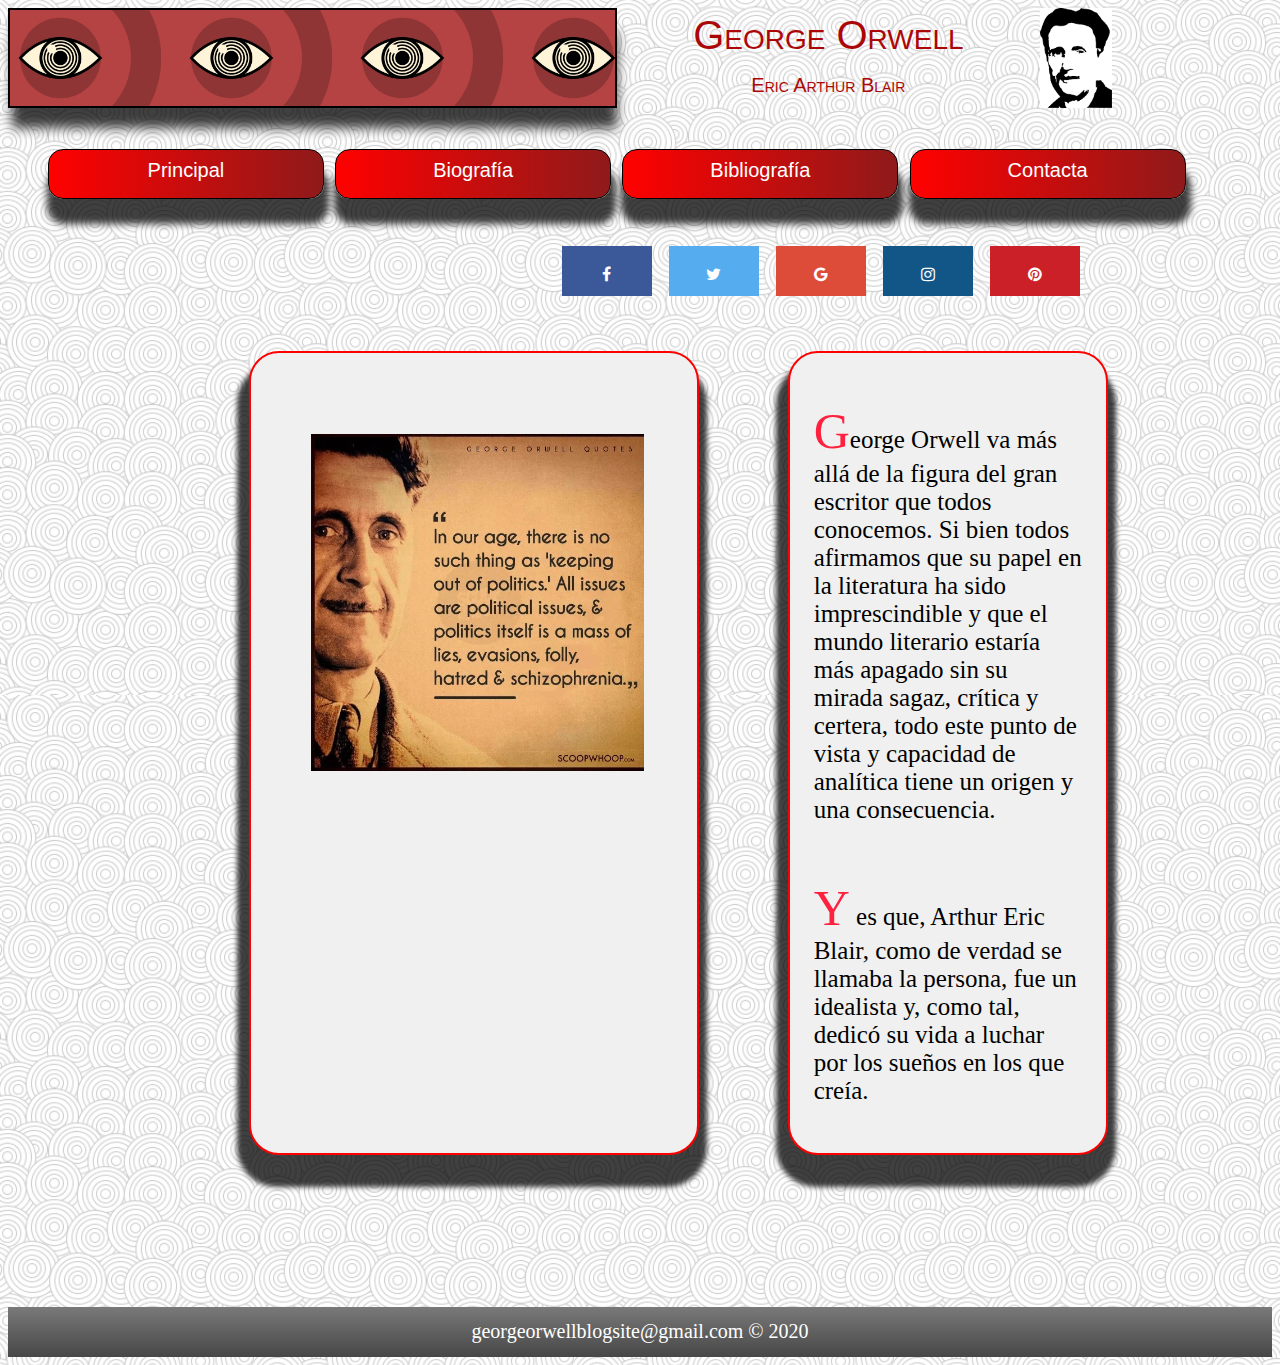
<file: index.html>
<!DOCTYPE html>
<html lang="en">
<head>
    <meta charset="UTF-8">
    <meta name="viewport" content="width=device-width, initial-scale=1.0">
    <link rel="stylesheet" href="css/header.css">
    <link rel="stylesheet" href="css/nav.css">
    <link rel="stylesheet" href="css/body.css">
    <link rel="stylesheet" href="css/index.css">
    <link rel="stylesheet" href="css/footer.css">
    <link rel="stylesheet" href="https://cdnjs.cloudflare.com/ajax/libs/font-awesome/4.7.0/css/font-awesome.min.css">
    
    <title>George Orwell</title>
</head>

<body>

    <header>
        
        <div id="bigbrother" class="headerson"></div>
        <div id="autor" class="headerson">
            George Orwell
            <p>Eric Arthur Blair</p>
        </div>
        <div id="orwell"></div>
    </header>

    <nav>
        <ul>
            <li><a  href="index.html">Principal</a></li>
            <li><a  href="html/Biografia.html">Biografía</a></li>
            <li>Bibliografía
                <ul>
                    <li><a  href="html/Rebelion.html">Homenaje a Cataluña</a></li>                            
                    <li><a  href="html/1984.html">1984</a></li>
                </ul>
            </li>
            
            <li><a  href="html/Contacta.html">Contacta</a></li>
        </ul>
    </nav>  
    <nav id="social">
        <a href="https://www.facebook.com/" class="fa fa-facebook"></a>
        <a href="https://twitter.com/?lang=es" class="fa fa-twitter"></a>
        <a href="https://www.google.es/" class="fa fa-google"></a>
        <a href="https://www.instagram.com/?hl=es" class="fa fa-instagram"></a>    
        <a href="https://www.pinterest.es/" class="fa fa-pinterest"></a>
    </nav>
</div>
    </nav>
    <main>
        <section>

            <article>
                <div class="slider">
                    <ul>
                        <li><img src="images/Quotes/quote1.png"\></li>
                        
                        <li><img src="images/Quotes/quote2.png"\></li>
                        
                        <li><img src="images/Quotes/quote3.webp"\></li>
                        
                        <li><img src="images/Quotes/quote4.webp"\></li>
                        
                        <li><img src="images/Quotes/quote5.webp"\></li>
                        
                        <li><img src="images/Quotes/quote6.png"\></li>
                        
                        <li><img src="images/Quotes/quote7.png"\></li>
                        
                        <li><img src="images/Quotes/quote8.png"\></li>
                        
                        <li><img src="images/Quotes/quote9.png"\></li>
                        
                        <li><img src="images/Quotes/quote10.png"\></li>
                        
                        <li><img src="images/Quotes/quote11.png"\></li>
                        
                        <li><img src="images/Quotes/quote12.png"\></li>

                    </ul>
                </div>
            </article>
            <aside>
                <p>
                    George Orwell va más allá de la figura del gran escritor que todos conocemos. 
                    Si bien todos afirmamos que su papel en la literatura ha sido imprescindible y que el mundo
                    literario estaría más apagado sin su mirada sagaz, crítica y certera, todo este punto de vista 
                    y capacidad de analítica tiene un origen y una consecuencia.
                </p> 
                <p>    
                    Y es que, Arthur Eric Blair,
                    como de verdad se llamaba la persona, 
                    fue un idealista y, como tal, dedicó su vida a luchar por los sueños en los que creía.
                </p>   
            </aside>

        </section>    

        
    
    </main>    

    
    <footer>
        <div class = "footelement"><a href="georgeorwellblogsite@gmail.com">georgeorwellblogsite@gmail.com </a></div>
        <div> &nbsp;© 2020 </div>
    </footer>
</body>
</html>
</file>
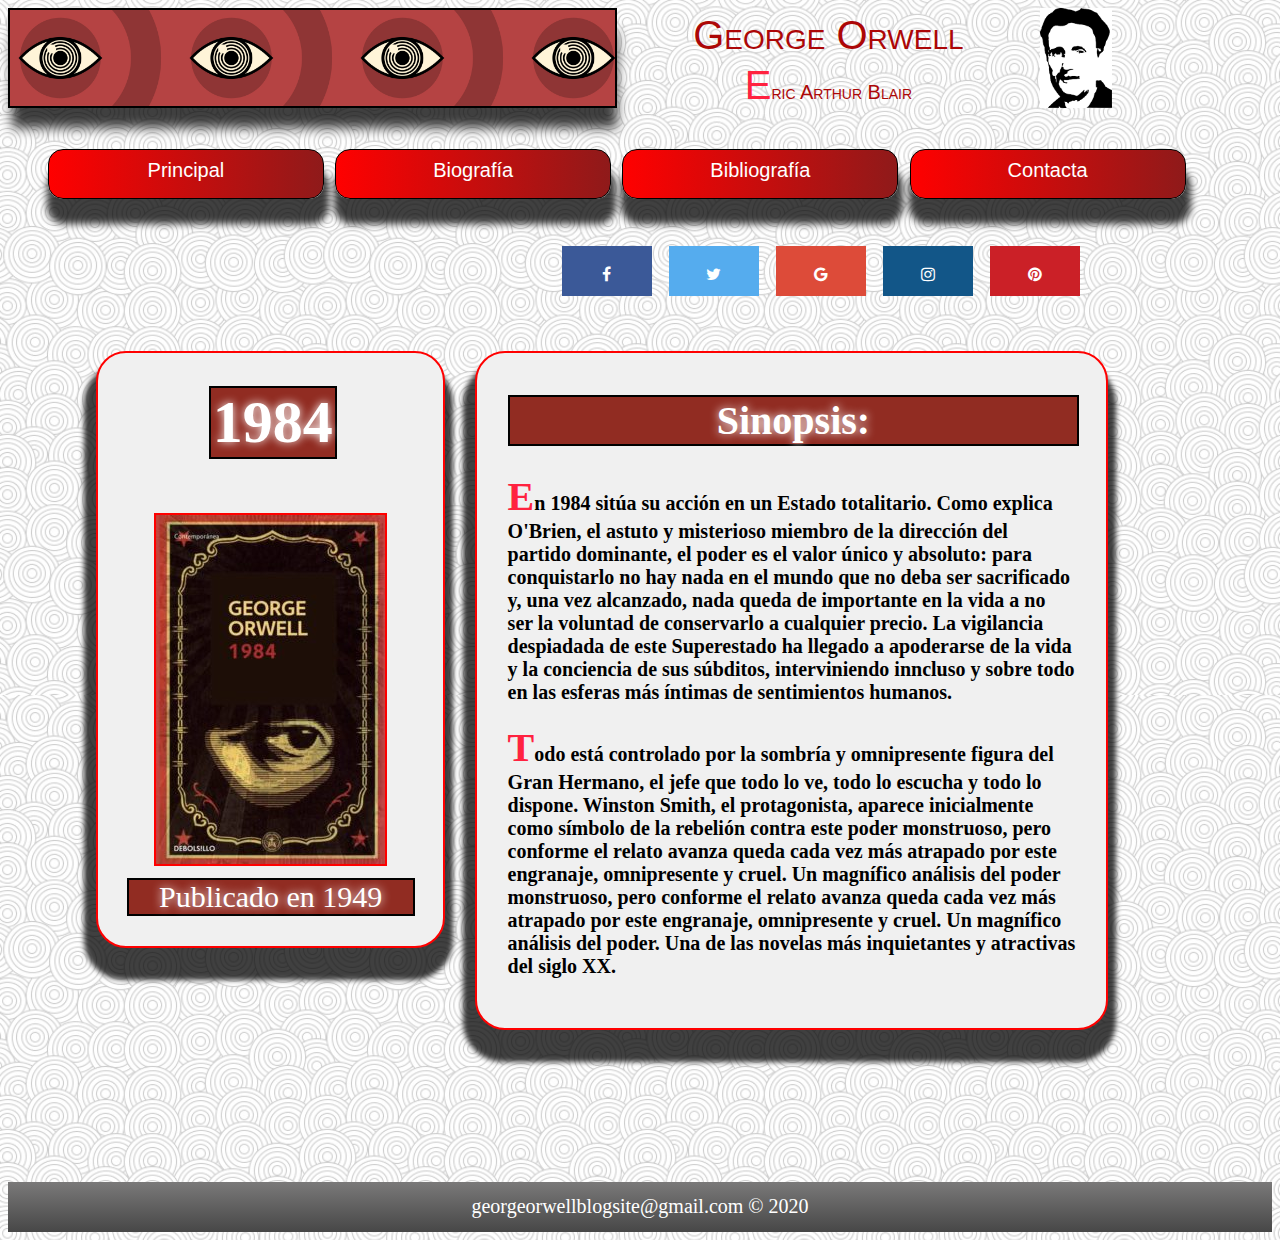
<file: html/1984.html>
<!DOCTYPE html>
<html lang="en">
<head>
    <meta charset="UTF-8">
    <meta name="viewport" content="width=device-width, initial-scale=1.0">
    <link rel="stylesheet" href="../css/header.css">
    <link rel="stylesheet" href="../css/nav.css">
    <link rel="stylesheet" href="../css/body.css">
    <link rel="stylesheet" href="../css/footer.css">
    <link rel="stylesheet" href="../css/1984.css">
    <link rel="stylesheet" href="https://cdnjs.cloudflare.com/ajax/libs/font-awesome/4.7.0/css/font-awesome.min.css">
    <title>George Orwell</title>
</head>

<body>
    <header>
        
        <div id="bigbrother" class="headerson"></div>
        <div id="autor" class="headerson">
            George Orwell
            <p>Eric Arthur Blair</p>
        </div>
        <div id="orwell"></div>
    </header>
    <nav>
        <ul>
            <li><a  href="../index.html">Principal</a></li>
            <li><a  href="Biografia.html">Biografía</a></li>
            <li>Bibliografía
                <ul>
                    <li><a  href="Rebelion.html">Homenaje a Cataluña</a></li>                            
                    <li><a  href="1984.html">1984</a></li>
                </ul>
            </li>
            <li><a  href="Contacta.html">Contacta</a></li>
        </ul>
    </nav>
    <nav id="social">
        <a href="#" class="fa fa-facebook"></a>
        <a href="#" class="fa fa-twitter"></a>
        <a href="#" class="fa fa-google"></a>
        <a href="#" class="fa fa-instagram"></a>    
        <a href="#" class="fa fa-pinterest"></a>
    </nav>

    <main>
        <section>
            <aside>
                <div id="titulo"><h1>1984</h1></div>
                <img src="../images/Books/1984.jpg"\>
                <div id="edicion">Publicado en 1949</div>
            </aside>
            <article>
                <h1>Sinopsis:</h1>
                <p>
                    En 1984 sitúa su acción en un Estado totalitario. Como explica O'Brien, el astuto
                    y misterioso miembro de la dirección del partido dominante, el poder es el valor
                    único y absoluto: para conquistarlo no hay nada en el mundo que no deba ser
                    sacrificado y, una vez alcanzado, nada queda de importante en la vida a no ser
                    la voluntad de conservarlo a cualquier precio. La vigilancia despiadada de 
                    este Superestado ha llegado a apoderarse de la vida y la conciencia de sus 
                    súbditos, interviniendo inncluso y sobre todo en las esferas más íntimas de 
                    sentimientos humanos. 
                </p>
                <p>
                    Todo está controlado por la sombría y omnipresente figura del Gran Hermano, 
                    el jefe que todo lo ve, todo lo escucha y todo lo dispone. Winston Smith, 
                    el protagonista, aparece inicialmente como símbolo de la rebelión contra 
                    este poder monstruoso, pero conforme el relato avanza queda cada vez más 
                    atrapado por este engranaje, omnipresente y cruel. Un magnífico análisis 
                    del poder monstruoso, pero conforme el relato avanza queda cada vez más 
                    atrapado por este engranaje, omnipresente y cruel. Un magnífico análisis
                    del poder. Una de las novelas más inquietantes y atractivas del siglo XX.
                </p>
            </article>
        
            
        </section>
    </main>
    
        <footer>
        <div class = "footelement"><a href="georgeorwellblogsite@gmail.com">georgeorwellblogsite@gmail.com </a></div>
        <div> &nbsp;© 2020 </div>
    </footer>
</body>
</html>
</file>
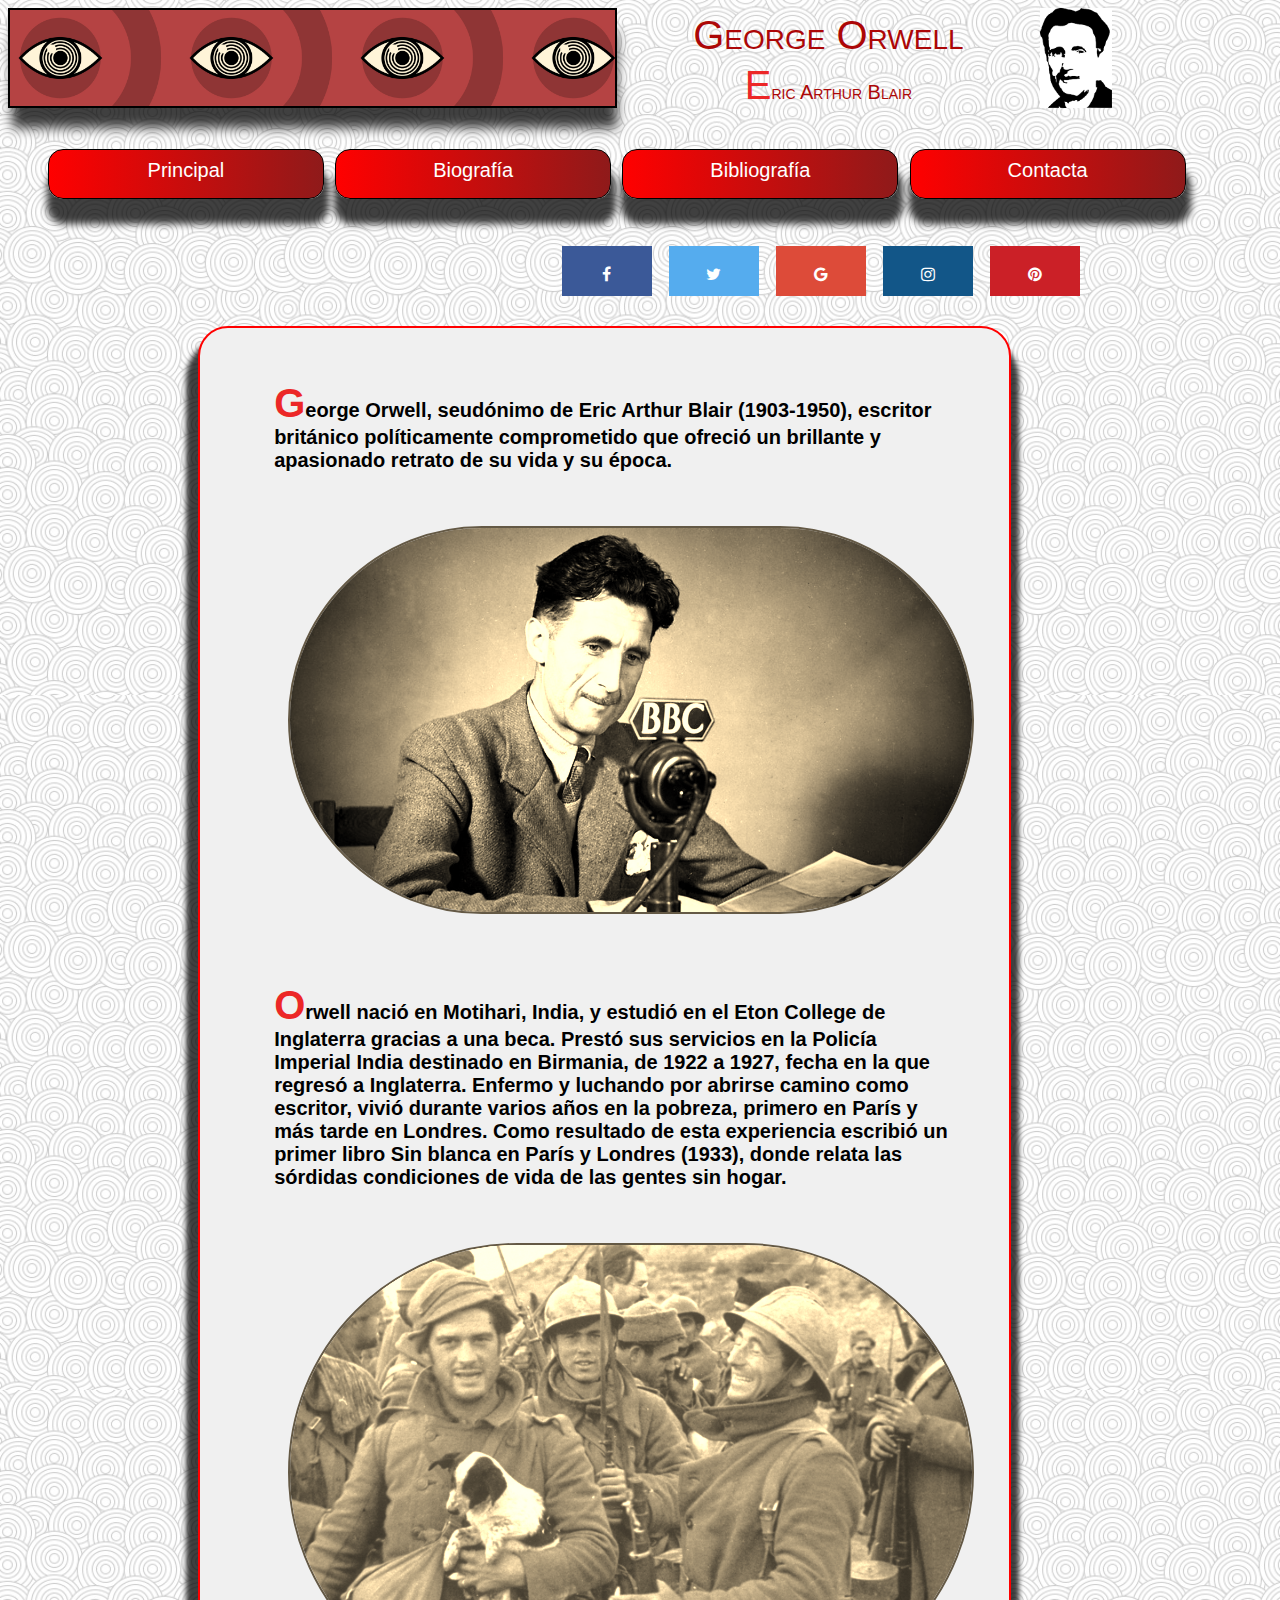
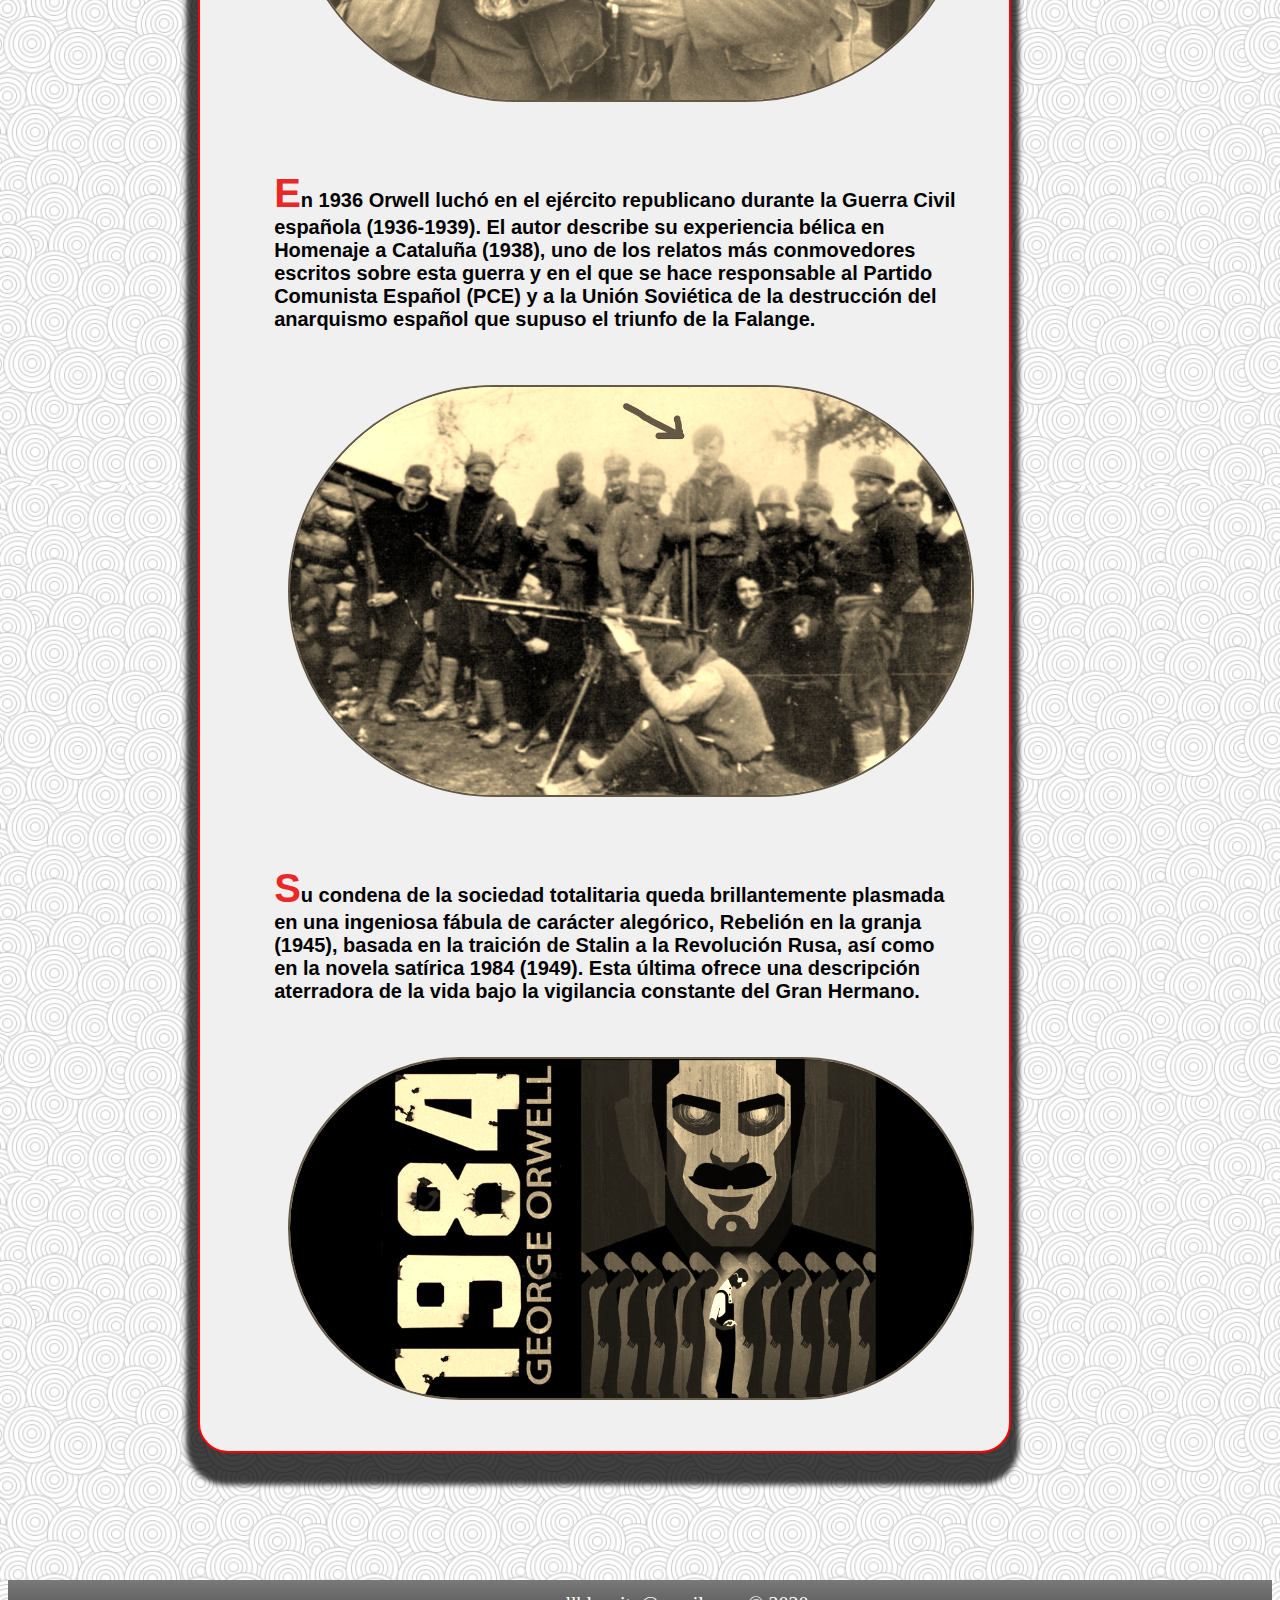
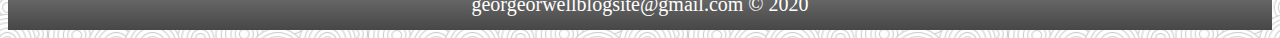
<file: html/Biografia.html>
<!DOCTYPE html>
<html lang="en">
<head>
    <meta charset="UTF-8">
    <meta name="viewport" content="width=device-width, initial-scale=1.0">
    <link rel="stylesheet" href="../css/header.css">
    <link rel="stylesheet" href="../css/nav.css">
    <link rel="stylesheet" href="../css/body.css">
    <link rel="stylesheet" href="../css/biografia.css">
    <link rel="stylesheet" href="../css/footer.css">   
    <link rel="stylesheet" href="https://cdnjs.cloudflare.com/ajax/libs/font-awesome/4.7.0/css/font-awesome.min.css">
    <title>George Orwell</title>
</head>

<body>
    <header>
        
        <div id="bigbrother" class="headerson"></div>
        <div id="autor" class="headerson">
            George Orwell
            <p>Eric Arthur Blair</p>
        </div>
        <div id="orwell"></div>
    </header>
    <nav>
        <ul>
            <li><a  href="../index.html">Principal</a></li>
            <li><a  href="Biografia.html">Biografía</a></li>
            <li>Bibliografía
                <ul>
                    <li><a  href="Rebelion.html">Homenaje a Cataluña</a></li>                            
                    <li><a  href="1984.html">1984</a></li>
                </ul>
            </li>
            <li><a  href="Contacta.html">Contacta</a></li>
        </ul>
    </nav>
    <nav id="social">
        <a href="#" class="fa fa-facebook"></a>
        <a href="#" class="fa fa-twitter"></a>
        <a href="#" class="fa fa-google"></a>
        <a href="#" class="fa fa-instagram"></a>    
        <a href="#" class="fa fa-pinterest"></a>
    </nav>
    <main>
        <section>
            <article><div class="parrafo"><p>George Orwell, seudónimo de Eric Arthur Blair (1903-1950),
                escritor británico políticamente comprometido que ofreció un brillante y apasionado 
                retrato de su vida y su época.</p>
                <img id="imagen1" src="../images/orwellbbc.png" \></div>
            </article>
            <article><p>
                Orwell nació en Motihari, India, y estudió en el Eton College de Inglaterra gracias a una beca. 
                Prestó sus servicios en la Policía Imperial India destinado en Birmania, de 1922 a 1927, 
                fecha en la que regresó a Inglaterra. Enfermo y luchando por abrirse camino como escritor, 
                vivió durante varios años en la pobreza, primero en París y más tarde en Londres. 
                Como resultado de esta experiencia escribió un primer libro Sin blanca en París y Londres (1933), 
                donde relata las sórdidas condiciones de vida de las gentes sin hogar.</p>
                
                <img id="imagen1" src="../images/orwellholdingpuppy.png" \></div>
            </article>
            <article><p>
                En 1936 Orwell luchó en el ejército republicano durante la Guerra Civil española (1936-1939). 
                El autor describe su experiencia bélica en Homenaje a Cataluña (1938), 
                uno de los relatos más conmovedores escritos sobre esta guerra 
                y en el que se hace responsable al Partido Comunista Español (PCE) 
                y a la Unión Soviética de la destrucción del anarquismo español que supuso el triunfo de la Falange.</p>

                
                <img id="imagen1" src="../images/orwellSCW2.png" \></div>
            </article>
            <article><p>
                Su condena de la sociedad totalitaria queda brillantemente plasmada en una ingeniosa fábula de carácter alegórico, 
                Rebelión en la granja (1945), basada en la traición de Stalin a la Revolución Rusa, 
                así como en la novela satírica 1984 (1949). 
                Esta última ofrece una descripción aterradora de la vida bajo la vigilancia constante del Gran Hermano.</p>
                
                <img id="imagen1" src="../images/1984index.png" \></div>

            </article>
        </section>
    </main>
        
    <footer>
        <div class = "footelement"><a href="georgeorwellblogsite@gmail.com">georgeorwellblogsite@gmail.com </a></div>
        <div> &nbsp;© 2020 </div>
    </footer>
</body>
</html>
</file>
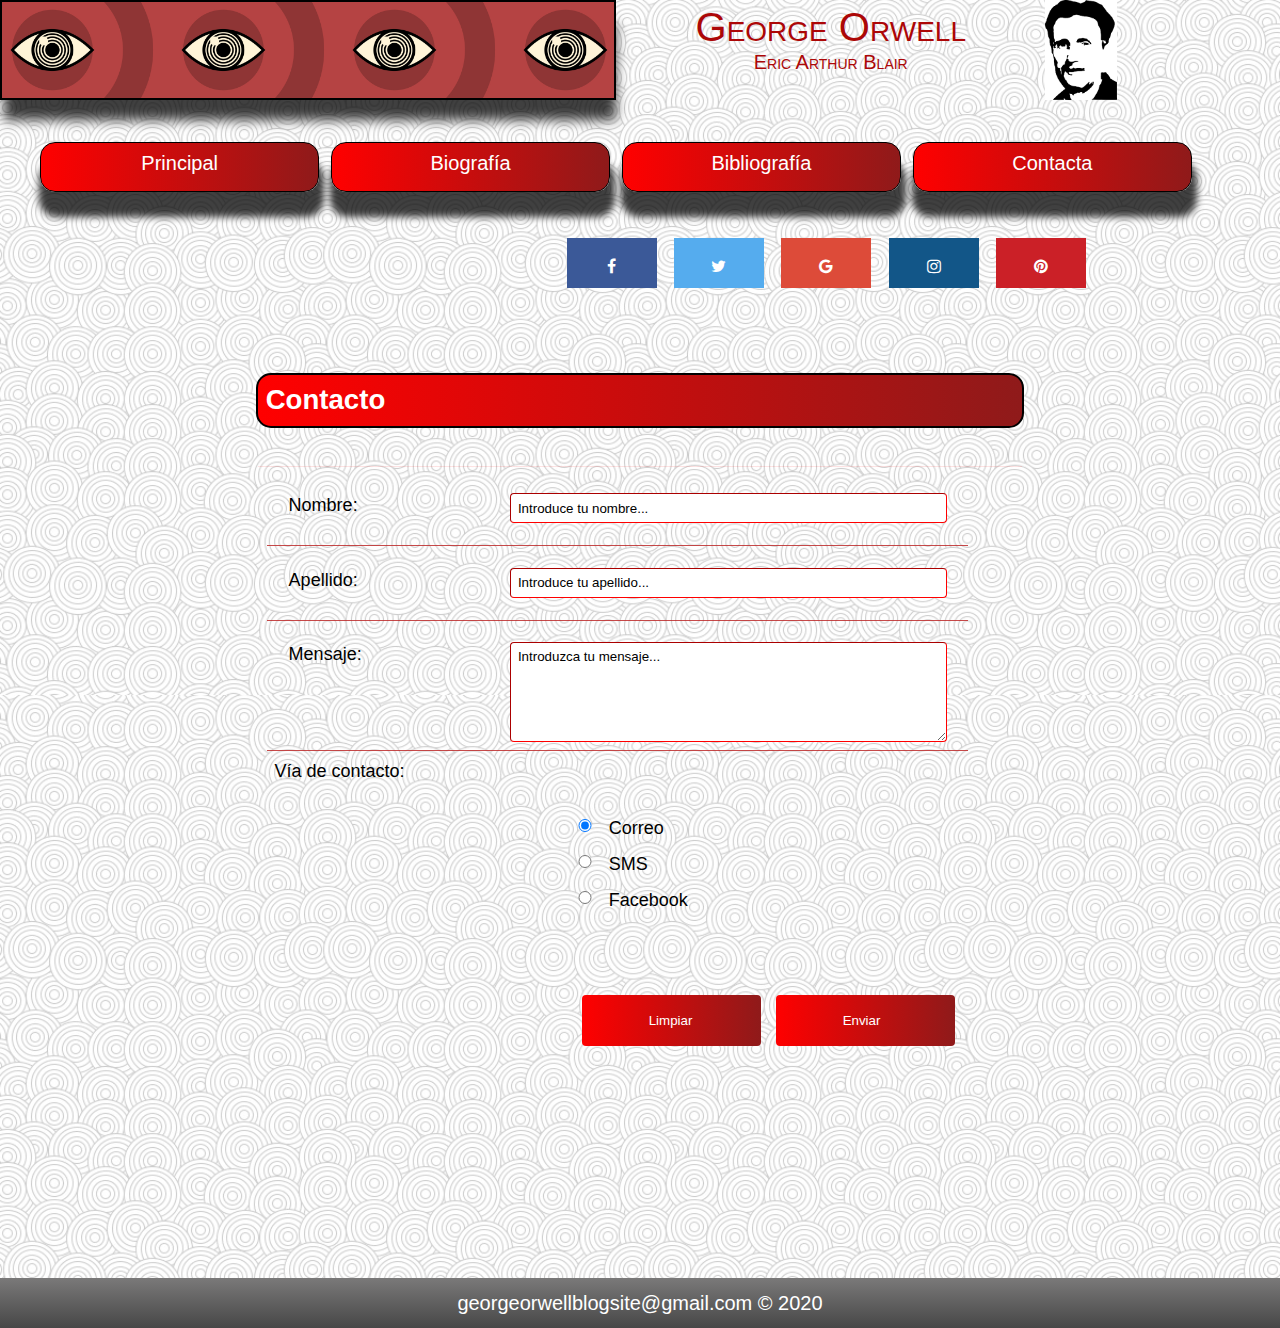
<file: html/Contacta.html>
<!DOCTYPE html>
<html lang="en">
<head>
    <meta charset="UTF-8">
    <meta name="viewport" content="width=device-width, initial-scale=1.0">
    <link rel="stylesheet" href="../css/header.css">
    <link rel="stylesheet" href="../css/nav.css">
    <link rel="stylesheet" href="../css/body.css">
    <link rel="stylesheet" href="../css/footer.css">
    <link rel="stylesheet" href="../css/contacta.css">   
    <link rel="stylesheet" href="https://cdnjs.cloudflare.com/ajax/libs/font-awesome/4.7.0/css/font-awesome.min.css">
    <title>George Orwell</title>
</head>

<body>
    <header>
        
        <div id="bigbrother" class="headerson"></div>
        <div id="autor" class="headerson">
            George Orwell
            <p>Eric Arthur Blair</p>
        </div>
        <div id="orwell"></div>
    </header>
    <nav>
        <ul>
            <li><a  href="../index.html">Principal</a></li>
            <li><a  href="Biografia.html">Biografía</a></li>
            <li>Bibliografía
                <ul>
                    <li><a  href="Rebelion.html">Homenaje a Cataluña</a></li>                            
                    <li><a  href="1984.html">1984</a></li>
                </ul>
            </li>
            <li><a  href="Contacta.html">Contacta</a></li>
        </ul>
    </nav>  
    <nav id="social">
        <a href="#" class="fa fa-facebook"></a>
        <a href="#" class="fa fa-twitter"></a>
        <a href="#" class="fa fa-google"></a>
        <a href="#" class="fa fa-instagram"></a>    
        <a href="#" class="fa fa-pinterest"></a>
    </nav>

    <main>
        <section>
            <article>
                <div class="formulario"> 
                    <form id="form" action="contactar.php" method="post"    >   
                         <div class="contentHeader">
                                 <h1>Contacto</h1>
                         </div> 
 
                         <fieldset>
                             <div class="input">
                                <label for="nombre"><p>Nombre:</p></label>
                                     <input id="nombre" name="nombre" type="text" value="" maxlength="20" placeholder="Introduce tu nombre..."\>
                             </div>
                             <div class="input">
                                 <label for="apellidos"><p>Apellido:</p></label>
                                 <input id="apellidos" name="apellidos" type="text" value="" maxlength="40" placeholder="Introduce tu apellido..." \>
 
                             </div>
                              <div class="input" id="mensaje">
                                 <label for="mensaje" ><p>Mensaje:</p></label> 
                                 <textarea id="mensaje" placeholder="Introduzca tu mensaje..."rows="5" cols="50" form="form"></textarea>                              
                             </div>
 
                             <div class="tipoenvio">
                                 <p id="via">Vía de contacto: </p>
                                 <div class="opcion">
                                         <label class="container">Correo
                                           <input type="radio" checked="checked" name="radio">
                                           <span class="checkmark"></span>
                                         </label>
                                         <label class="container">SMS
                                           <input type="radio" name="radio">
                                           <span class="checkmark"></span>
                                         </label>
                                         <label class="container">Facebook
                                           <input type="radio" name="radio">
                                           <span class="checkmark"></span>
                                         </label>
                                 </div>
                             </div>
 
                             <div id="inputsend">
                                  
                                  <div id="enviar">
                                      <label for id="enviar"></label>
                                      <input id="enviar" type="submit" name="enviar" value="Enviar" action="contactame.html" />
                                  </div>
                                  <div id="reset">
                                      <label for id="reset"></label> 
                                      <input id="reset" type="reset" value="Limpiar">
                                  </div>
 
                              </div>
 
                         </fieldset>
 
 
                     </form>
 
                 </div>
            </article>
        </section>
    </main>    
    <footer>
        <div class = "footelement"><a href="georgeorwellblogsite@gmail.com">georgeorwellblogsite@gmail.com </a></div>
        <div> &nbsp;© 2020 </div>
    </footer>
</body>
</html>
</file>
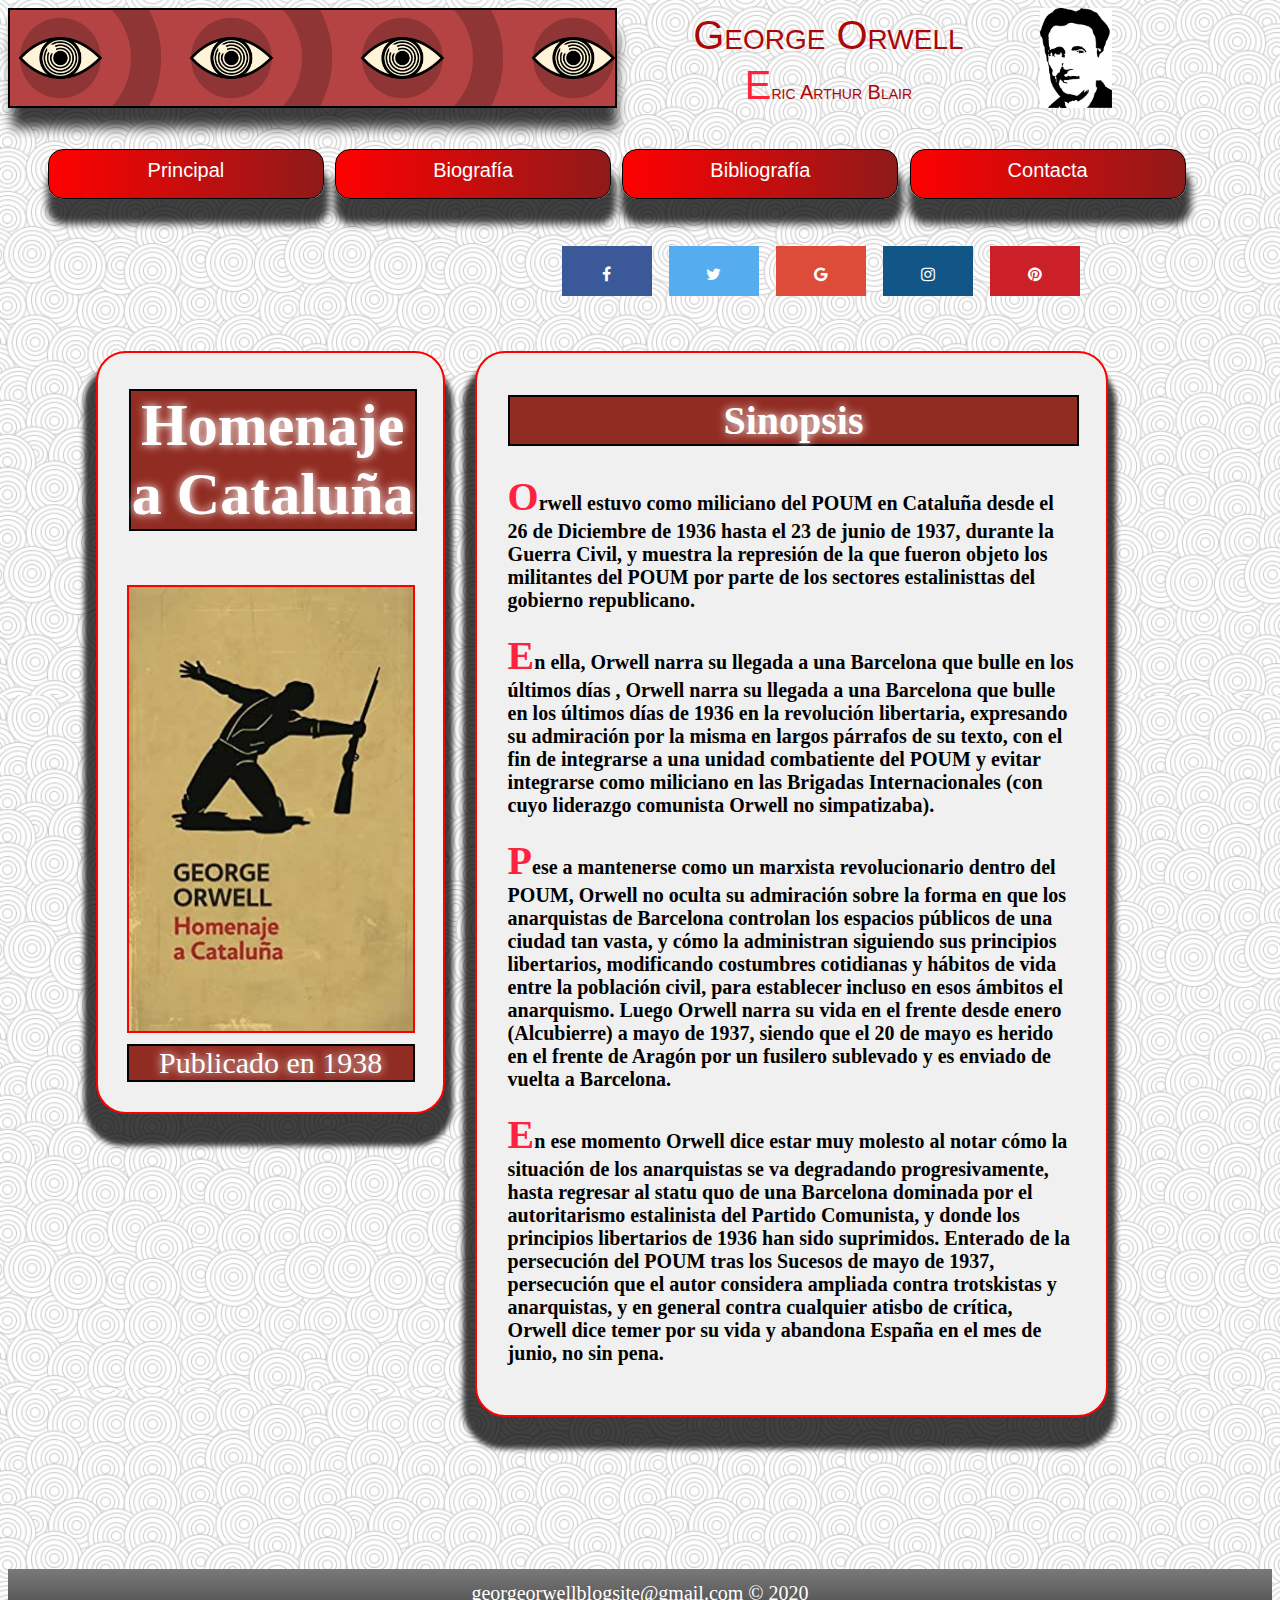
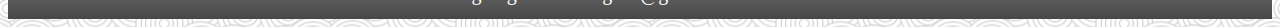
<file: html/Rebelion.html>
<!DOCTYPE html>
<html lang="en">
<head>
    <meta charset="UTF-8">
    <meta name="viewport" content="width=device-width, initial-scale=1.0">
    <link rel="stylesheet" href="../css/header.css">
    <link rel="stylesheet" href="../css/nav.css">
    <link rel="stylesheet" href="../css/body.css">
    <link rel="stylesheet" href="../css/footer.css">
    <link rel="stylesheet" href="../css/1984.css">  
    <link rel="stylesheet" href="https://cdnjs.cloudflare.com/ajax/libs/font-awesome/4.7.0/css/font-awesome.min.css">
    <title>George Orwell</title>
</head>

<body>
    <header>
        
        <div id="bigbrother" class="headerson"></div>
        <div id="autor" class="headerson">
            George Orwell
            <p>Eric Arthur Blair</p>
        </div>
        <div id="orwell"></div>
    </header>
    <nav>
        <ul>
            <li><a  href="../index.html">Principal</a></li>
            <li><a  href="Biografia.html">Biografía</a></li>
            <li>Bibliografía
                <ul>
                    <li><a  href="Rebelion.html">Homenaje a Cataluña</a></li>                            
                    <li><a  href="1984.html">1984</a></li>
                </ul>
            </li>
            <li><a  href="Contacta.html">Contacta</a></li>
        </ul>
    </nav>
    <nav id="social">
        <a href="#" class="fa fa-facebook"></a>
        <a href="#" class="fa fa-twitter"></a>
        <a href="#" class="fa fa-google"></a>
        <a href="#" class="fa fa-instagram"></a>    
        <a href="#" class="fa fa-pinterest"></a>
    </nav>

    <main>
        <section>

            <aside>
                <div id="titulo"><h1>Homenaje a Cataluña</h1></div>
                <img src="../images/Books/Homenaje.jpg"\>
                <div id="edicion">Publicado en 1938</div>
            </aside>

            <article>
                
            <h1>Sinopsis</h1>
            <p>
                    Orwell estuvo como miliciano del POUM en Cataluña desde el 26 de Diciembre
                    de 1936 hasta el 23 de junio de 1937, durante la Guerra Civil, y muestra
                    la represión de la que fueron objeto los militantes del POUM por parte de los 
                    sectores estalinisttas del gobierno republicano.
            </p>
            <p>
                    En ella, Orwell narra su llegada a una Barcelona que bulle en los últimos días
                    , Orwell narra su llegada a una Barcelona que bulle en los últimos días 
                    de 1936 en la revolución libertaria, expresando su admiración por la misma
                    en largos párrafos de su texto, con el fin de integrarse a una unidad
                    combatiente del POUM y evitar integrarse como miliciano en las Brigadas
                    Internacionales (con cuyo liderazgo comunista Orwell no simpatizaba).
                </p>
                <p>
                    Pese a mantenerse como un marxista revolucionario dentro del POUM, Orwell 
                    no oculta su admiración sobre la forma en que los anarquistas de Barcelona
                    controlan los espacios públicos de una ciudad tan vasta, y cómo la administran 
                    siguiendo sus principios libertarios, modificando costumbres cotidianas y 
                    hábitos de vida entre la población civil, para establecer incluso en esos 
                    ámbitos el anarquismo. Luego Orwell narra su vida en el frente desde enero 
                    (Alcubierre) a mayo de 1937, siendo que el 20 de mayo es herido en el frente 
                    de Aragón por un fusilero sublevado y es enviado de vuelta a Barcelona.
                </p>
                <p>
                    En ese momento Orwell dice estar muy molesto al notar cómo la situación 
                    de los anarquistas se va degradando progresivamente, hasta regresar al 
                    statu quo de una Barcelona dominada por el autoritarismo estalinista del 
                    Partido Comunista, y donde los principios libertarios de 1936 han sido 
                    suprimidos. Enterado de la persecución del POUM tras los Sucesos de mayo 
                    de 1937, persecución que el autor considera ampliada contra trotskistas 
                    y anarquistas, y en general contra cualquier atisbo de crítica, Orwell 
                    dice temer por su vida y abandona España en el mes de junio, no sin pena.
                </p>
            </article>

            
        </section>
    </main>    
    <footer>
        <div class = "footelement"><a href="georgeorwellblogsite@gmail.com">georgeorwellblogsite@gmail.com </a></div>
        <div> &nbsp;© 2020 </div>
    </footer>
</body>
</html>
</file>
<file: css/header.css>
header{   
    font-size: 40px;
    height:100px;
    width:96%;
    color:rgb(172, 7, 7);
    display: flex;
}

    #autor{
        width:35%;
        text-align: center;
        font-family: 'Anton', sans-serif;
        line-height: 30px;
        margin-top: 1%;
        font-weight: 500;
        font-variant: small-caps;
    }

        #autor p{
            font-size: 20px;
        }

    #bigbrother {
        border:2px solid black;
        width: 50%;
        height: auto;
        background: url("../images/headerBigBrother.png");       
        background-size: contain;
        -webkit-box-shadow: 2px 22px 11px -2px rgba(0,0,0,0.75);
        -moz-box-shadow: 2px 22px 11px -2px rgba(0,0,0,0.75);
        box-shadow: 2px 22px 11px -2px rgba(0,0,0,0.75);
    }    

    #orwell{
        width:15%;
        background:url("../images/347-3474143_george-orwell-png.png") no-repeat;
        text-align: center;
        background-size: contain;
        font-family: 'Roboto Mono', monospace;
        
    }
</file>
<file: css/nav.css>
a{
    color:white;
    text-decoration: none;
}


nav ul{
    width:90%;
    height: 50px;
    display:flex;
    flex-direction: row;
    list-style: none;
    justify-self: flex-start;
    justify-content: space-evenly;
    border-radius: 20px;
    padding-top: 2%;
    padding-bottom: 2%;
    line-height: 10px;
    justify-self: left;
}

    nav ul li{
        display: block;
        width: 95%;
        flex-grow: 1;
        font-family: 'Source Sans Pro', sans-serif;
        font-size: 20px;
        text-align: center;
        line-height: 2em;
        background-image: linear-gradient(to right, rgb(255, 0, 0), rgb(143, 26, 26));
        color: white;
        border-radius: 15px;
        border:1.5px solid black;
        display:box;
        -webkit-box-shadow: 2px 15px 7px 3px rgba(0,0,0,0.75);
        -moz-box-shadow: 2px 15px 7px 3px rgba(0,0,0,0.75);
        box-shadow: 2px 22px 7px 3px rgba(0,0,0,0.75);
        z-index: 3;
        text-shadow: black;
    }


        nav ul li:hover {    
              
            transition: linear 2s;  /* Chrome 10-25, Safari 5.1-6 */
            background: linear-gradient(to right, #E4E5E6, #00416A); /* W3C, IE 10+/ Edge, Firefox 16+, Chrome 26+, Opera 12+, Safari 7+ */
            transform: scaleY(1.5);
            z-index: 3;
        }    

           nav ul li:hover a{display:block; }

        
        nav ul li + li {
            margin-left: 1%;
        }

        nav ul li>ul{
            display: none;
          }

        nav ul li:hover>ul {
             display:block;
        }  



#social{
    width:60%;
    height:60px;
    display:flex;
    justify-content: flex-end;
    margin-left: 25%;
    margin-bottom:2%;
}

    #social > a{
        margin-left: 2%;
        display: block;
    }

    .fa {
        padding: 20px;
        font-size: 30px;
        width: 50px;
        text-align: center;
        text-decoration: none;
        margin: 5px 2px;
    }
    
    .fa:hover {
        opacity: 0.7;
    }

    .fa-facebook {
        background: #3B5998;
        color: white;
    }

    .fa-instagram {
        background: #125688;
        color: white;
    }

    .fa-twitter {
        background: #55ACEE;
        color: white;
    }

    .fa-google {
        background: #dd4b39;
        color: white;
    }



.fa-pinterest {
    background: #cb2027;
    color: white;
}
</file>
<file: css/body.css>
body
{
    height: auto;
    background: url("../images/background1.jpg");
    background-size: contain;
}
</file>
<file: css/index.css>
section{
    display:flex;
    height:90%;
    width: 70%;
    border-radius: 30px;
    margin-left: 15%;
    padding: 2%;
    z-index: 0;
}




article{
    margin-left:3%;
    font-size: 20px;
    width:60%;
    padding:1%;
    background-size: contain;
    font-family: 'Source Sans Pro', sans-serif;
    font-weight: 600;
    font-family: 'Baloo 2', cursive;
    border:2px solid red;
    background-color: rgb(240, 240, 240);
    -webkit-box-shadow: -2px 22px 5px 10px rgba(0,0,0,0.75);
    -moz-box-shadow: -2px 22px 5px 10px rgba(0,0,0,0.75);
    box-shadow: -2px 22px 5px 10px rgba(0,0,0,0.75);
    z-index: 0;
    border-radius: 30px;
    padding: 5%;
}
    

    aside p::first-letter {
        font-size: 200%;
        color: rgb(255, 34, 63);
    }

    article + article{
        margin-top: 2%;
    }
    


aside{
    border:2px solid red;
    background-color: rgb(240, 240, 240);
    -webkit-box-shadow: -2px 22px 5px 10px rgba(0,0,0,0.75);
    -moz-box-shadow: -2px 22px 5px 10px rgba(0,0,0,0.75);
    box-shadow: -2px 22px 5px 10px rgba(0,0,0,0.75);
    border-radius: 30px;
    z-index: 0;
    margin-left: 10%;
    padding : 20%;
    width: 50%;
    padding: 1%;

}

    aside p{
        font-size: 25px;
        padding: 5%;
    }



img{
    margin:2%;
    max-width: 100%;
    height: auto;
    margin-top:5%;
    border : 2px solid  rgba(255,0,0,1);
}


.slider{
    width:95%;
    margin:auto;
    overflow:hidden;
}

    .slider ul {
        display: flex;
        padding: 0;
        width: 1190%;

        animation: cambio 60s infinite alternate linear;
    }

    .slider li{
        width: 100%;
        list-style: none;
    }

    .slider img{
        width: auto;
        border:none;
    }

@keyframes cambio {
    0% {margin-left:0;}
    4%{margin-left:0;}

    8%{margin-left: -100%;}
    16%{margin-left: -100%;}

    20%{margin-left: -200%;}
    28%{margin-left: -200%;}

    32%{margin-left: -300%;}
    40%{margin-left: -300%;}
   
    32%{margin-left: -400%;}
    40%{margin-left: -400%;}
   
    36%{margin-left: -500%;}
    40%{margin-left: -500%;}
    
    44%{margin-left: -600%;}
    55%{margin-left: -600%;}
    
    60%{margin-left: -700%;}
    65%{margin-left: -700%;}
    
    70%{margin-left: -800%;}
    75%{margin-left: -800%;}
    
    80%{margin-left: -900%;}
    85%{margin-left: -900%;}
    
    90%{margin-left: -1000%;}
    95%{margin-left: -1000%;}
    
    95%{margin-left: -1100%;}
    100%{margin-left: -1100%;}
}
</file>
<file: css/footer.css>
footer{
    height:50px;
    width:100%;
    background: linear-gradient(rgb(122, 121, 121),rgb(71, 71, 71));
    color:white;
    display:flex;
    justify-content: center;
    align-items: center;
    margin-top: 10%;
}

    footer div{
        font-size:20px; 
    }

    a:hover{
        color: red;
    }
</file>
<file: css/1984.css>
article{
    margin-left:3%;
    font-size: 20px;
    width:60%;
    padding:1%;
    background-size: contain;
    font-family: 'Source Sans Pro', sans-serif;
    font-weight: 600;
    font-family: 'Baloo 2', cursive;
    border:2px solid red;
    background-color: rgb(240, 240, 240);
    -webkit-box-shadow: -2px 22px 5px 10px rgba(0,0,0,0.75);
    -moz-box-shadow: -2px 22px 5px 10px rgba(0,0,0,0.75);
    box-shadow: -2px 22px 5px 10px rgba(0,0,0,0.75);
    z-index: 0;
    border-radius: 30px;
    padding: 3%;
}

aside{
    font-size: 30px;
    display:flex;
    flex-direction: column;
    align-items: center;
    padding: 5%;
    width:30%;
    border:2px solid red;
    background-color: rgb(240, 240, 240);
    -webkit-box-shadow: -2px 22px 5px 10px rgba(0,0,0,0.75);
    -moz-box-shadow: -2px 22px 5px 10px rgba(0,0,0,0.75);
    box-shadow: -2px 22px 5px 10px rgba(0,0,0,0.75);
    z-index: 0;
    border-radius: 30px;
    padding: 3%;
    
}

    aside img{
        margin:2%;
        max-width: 100%;
        height: auto;
        margin-top:5%;
        border : 2px solid  rgba(255,0,0,1);
        
    }


    #edicion, h1{
        width:100%;
        height:auto;
        border: 2px solid black;
        margin-top: 2%;
        text-align: center;
        color: #FFFFFF;
        background: #333333;color: #000000;
        background: #FFFFFF;color: #FFFFFF;
        background: #912C22;
        text-shadow: 0 0 10px #FFFFFF;
    }

    p::first-letter {
        font-size: 200%;
        color: rgb(255, 34, 63);
      }    

section{
    height:90%;
    width: 80%;
    display:flex;
    justify-content: space-around;
    align-items: flex-start;
    flex-direction: row;
    border-radius: 30px;
    margin-left: 5%;
    padding: 2%;
    z-index: 0;
}
</file>
<file: css/biografia.css>
article{
    margin-left:3%;
    font-size: 20px;
    width:90%;
    padding:1%;
    background-size: contain;
    font-family: 'Source Sans Pro', sans-serif;
    font-weight: 600;
}

article + article{
    margin-top: 2%;
}



img{
    filter: sepia();
    margin:2%;
    max-width: 100%;
    height: auto;
    margin-top:5%;
    border-radius: 300px;
    border : 2px solid  rgba(255,0,0,1);
}



p::first-letter {
    font-size: 200%;
    color: rgb(236, 39, 39);
  }


section{
    height:90%;
    width: 60%;
    display:flex;
    justify-content: center;
    align-items: center;
    flex-direction: column;
    border-radius: 30px;
    margin-left: 15%;
    padding: 2%;
    border:2px solid red;
    background-color: rgb(240, 240, 240);
    -webkit-box-shadow: -2px 22px 5px 10px rgba(0,0,0,0.75);
    -moz-box-shadow: -2px 22px 5px 10px rgba(0,0,0,0.75);
    box-shadow: -2px 22px 5px 10px rgba(0,0,0,0.75);
    z-index: 0;
}
</file>
<file: css/contacta.css>
/*Te falta hacer lo del puto placeholder*/

body {
    box-sizing: border-box;
	margin: 0;
	padding: 0;
	font-family: Helvetica, Arial, sans-serif;
	color: black; 
	font-size: 1em;
	line-height: 1.5em;  
}

.container {
  
    float:left;
    width: 70%;
    padding-left: 35px;
    margin-bottom: 12px;
    cursor: pointer;
  }
 
img {
	max-width: 100%;
	height: auto;
}


h1 {
	font-size: 2.3em;
	line-height: 1.3em;
	margin: 1% 0;
    margin-top: 13%;
	text-align: center;
	font-weight: 300;
}

#main-content {
    margin: 4% auto;
    
}
    .content{
        margin:8% 5% 2%;
        padding:1%;
        height:750px;
	    border-radius: 35px;
        }


    .socialnet{
        display: inline-block;
}    
        .socialnet img{
            float:right;
            width:3%;
            margin:0.5%;
        }



    .contentHeader h1{
        border:2px solid black;
        border-radius: 15px; 
        background-image: linear-gradient(to right, rgb(255, 0, 0), rgb(143, 26, 26));
        margin:2% auto;
        padding:1%;
        text-align: left;
        color:white;
        font-family: "Comic Sans MS", sans-serif;
        font-weight: bold; 
        }



    .formulario{
        height:20%;
        padding:3% 20%;
        font-size: 75%;     
    }
        
        fieldset{
           
            margin-top: 5%;
            border: none;
            border-top: 1px solid #fa272721;
}
        .formulario .input{
            display: inline-block;
            padding:10%;
            width:90%;
            border-bottom:1px solid #bb2424d3;
            padding:2%;
}

            .formulario .input p{
                display: inline-block;
                margin:1%;
                width:25%;
                font-size: 150%;
                vertical-align: top;
                
            }

            .formulario .input input[type=text] , textarea {
                  float:right;
                  width: 65%;
                  padding: 1%;
                  margin: 1%;
                  box-sizing: border-box;
                  border: 1.5px inset red;
                  border-radius: 4px;
                  color:black;
                  font-family: Helvetica, Arial, sans-serif;
            }
                #mensaje{
                    height:100px;
                }

                ::placeholder {
                    color: black;
                    line-height: 1em;
                    vertical-align: top;
                    }


p {
	margin: 1%;
}

.tipoenvio ::after {
 	top: 9px;
	left: 9px;
	width: 8px;
	height: 8px;
	border-radius: 50%;
	background: white;
}

    .formulario .inputsend{
        float:right;
        width:72%;
    }

    .tipoenvio{
        width:100%;
        font-size: 150%;
    }
        #via{
            margin:1%;
            width:25%;
            vertical-align: top;
            height:50px;
            }

        .tipoenvio input{
            float:left;
            width:10%;
            margin-left:27%;
        }
        .tipoenvio .opcion{
            float:right;
            width:80%;
        }
                    
     .formulario .inputsend input[type=button], input[type=submit], input[type=reset]{
          background-image: linear-gradient(to right, rgb(255, 0, 0), rgb(143, 26, 26));
          border: none;
          color: white;
          padding: 20% 125% 20% 75%;
          text-decoration: none;
          margin: 4px 2px;
          cursor: pointer;
          border-radius: 4px;

                }


    #reset, #enviar{
        margin:7%;
        float:right;
        width:12%;
    }
</file>
